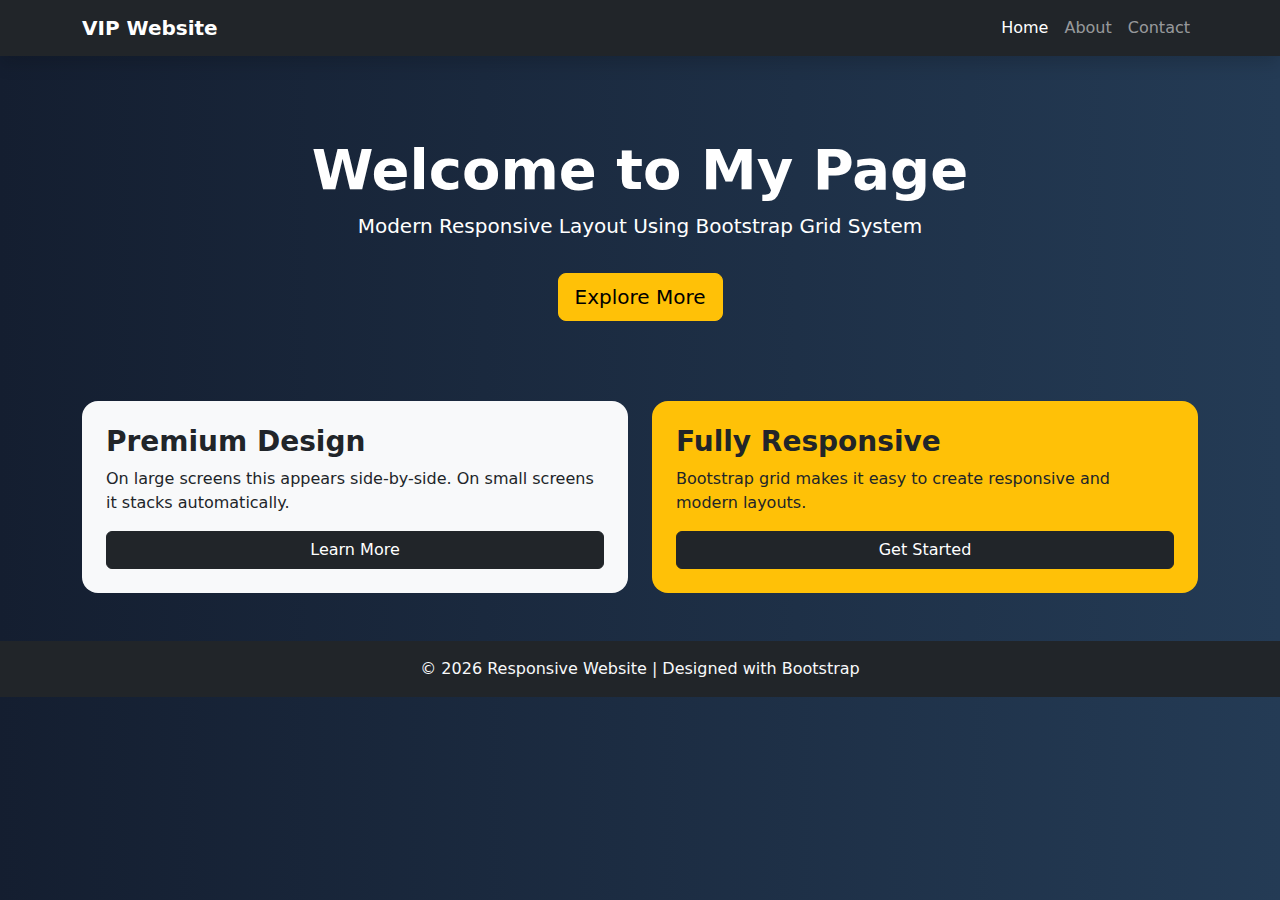
<file: task2.html>
<!DOCTYPE html>
<html lang="en">
<head>
    <meta charset="UTF-8">
    <title>VIP Responsive Page</title>
    <meta name="viewport" content="width=device-width, initial-scale=1">
    <link href="https://cdn.jsdelivr.net/npm/bootstrap@5.3.2/dist/css/bootstrap.min.css" rel="stylesheet">
    <style>
        body {
            background: linear-gradient(to right, #141e30, #243b55);
            color: white;
        }
        .hero {
            padding: 80px 0;
            text-align: center;
        }
        .card {
            border: none;
            transition: 0.3s;
        }
        .card:hover {
            transform: translateY(-10px);
            box-shadow: 0 10px 25px rgba(0,0,0,0.4);
        }
    </style>
</head>
<body>
<nav class="navbar navbar-expand-lg navbar-dark bg-dark shadow">
    <div class="container">
        <a class="navbar-brand fw-bold" href="#">VIP Website</a>
        <button class="navbar-toggler" type="button" data-bs-toggle="collapse" data-bs-target="#navbarNav">
            <span class="navbar-toggler-icon"></span>
        </button>
        <div class="collapse navbar-collapse" id="navbarNav">
            <ul class="navbar-nav ms-auto">
                <li class="nav-item"><a class="nav-link active" href="#">Home</a></li>
                <li class="nav-item"><a class="nav-link" href="#">About</a></li>
                <li class="nav-item"><a class="nav-link" href="#">Contact</a></li>
            </ul>
        </div>
    </div>
</nav>
<section class="hero">
    <div class="container">
        <h1 class="display-4 fw-bold">Welcome to My Page</h1>
        <p class="lead">Modern Responsive Layout Using Bootstrap Grid System</p>
        <a href="#" class="btn btn-warning btn-lg mt-3">Explore More</a>
    </div>
</section>
<div class="container mb-5">
    <div class="row g-4">
        <div class="col-12 col-lg-6">
            <div class="card bg-light text-dark p-4 rounded-4">
                <h3 class="fw-bold">Premium Design</h3>
                <p>
                    On large screens this appears side-by-side. 
                    On small screens it stacks automatically.
                </p>
                <button class="btn btn-dark">Learn More</button>
            </div>
        </div>
        <div class="col-12 col-lg-6">
            <div class="card bg-warning text-dark p-4 rounded-4">
                <h3 class="fw-bold">Fully Responsive</h3>
                <p>
                    Bootstrap grid makes it easy to create 
                    responsive and modern layouts.
                </p>
                <button class="btn btn-dark">Get Started</button>
            </div>
        </div>

    </div>
</div>
<footer class="bg-dark text-center text-light py-3">
    © 2026  Responsive Website | Designed with Bootstrap
</footer>
<script src="https://cdn.jsdelivr.net/npm/bootstrap@5.3.2/dist/js/bootstrap.bundle.min.js"></script>
</body>
</html>
</file>
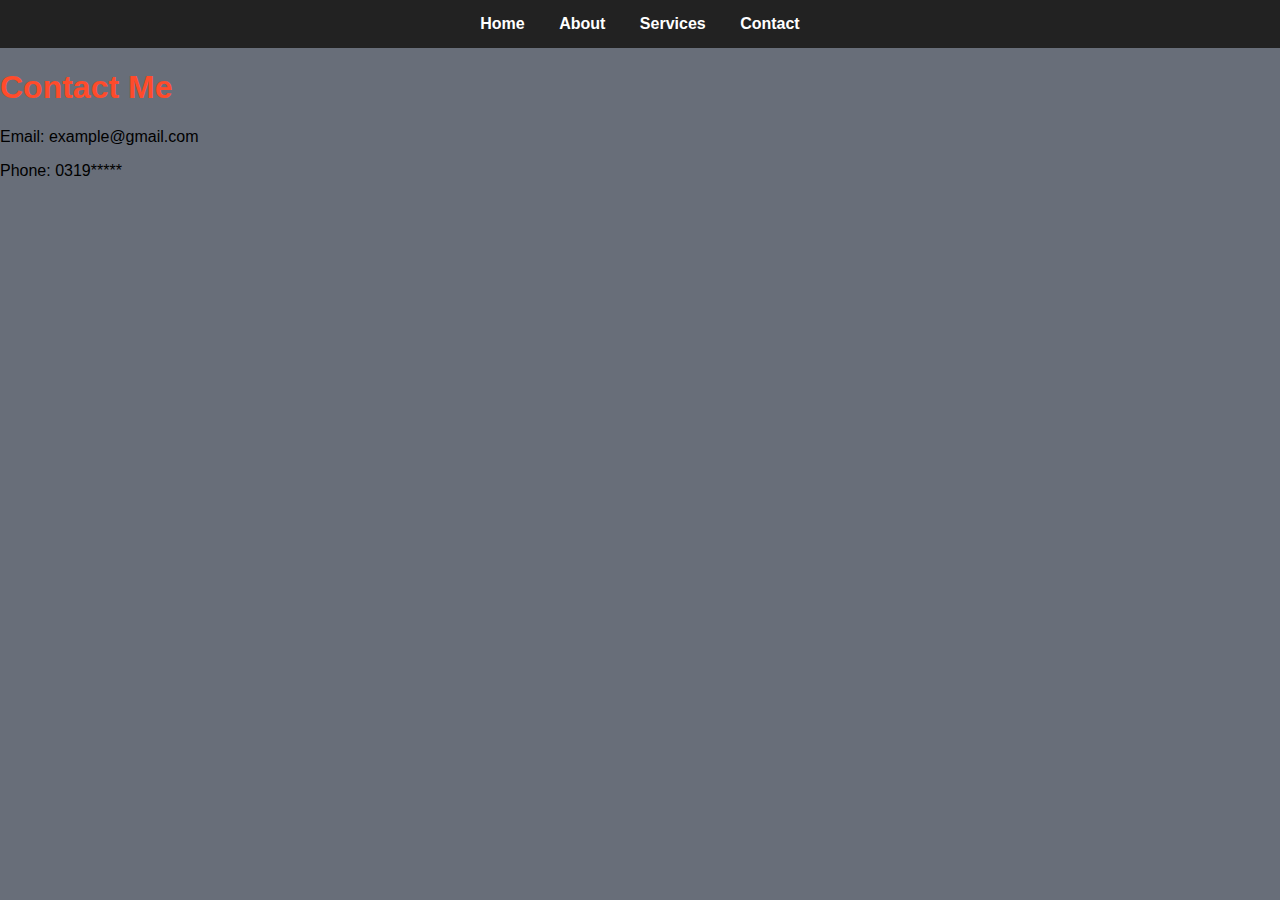
<file: task 1/contact.html>
<!DOCTYPE html>
<html>
<head>
    <title>Contact</title>
    <link rel="stylesheet" href="style.css">
</head>
<body>
<nav>
    <a href="index.html">Home</a>
    <a href="about.html">About</a>
    <a href="services.html">Services</a>
    <a href="contact.html">Contact</a>
</nav>
<h1>Contact Me</h1>
<p>Email: example@gmail.com</p>
<p>Phone: 0319*****</p>
</body>
</html>
</file>
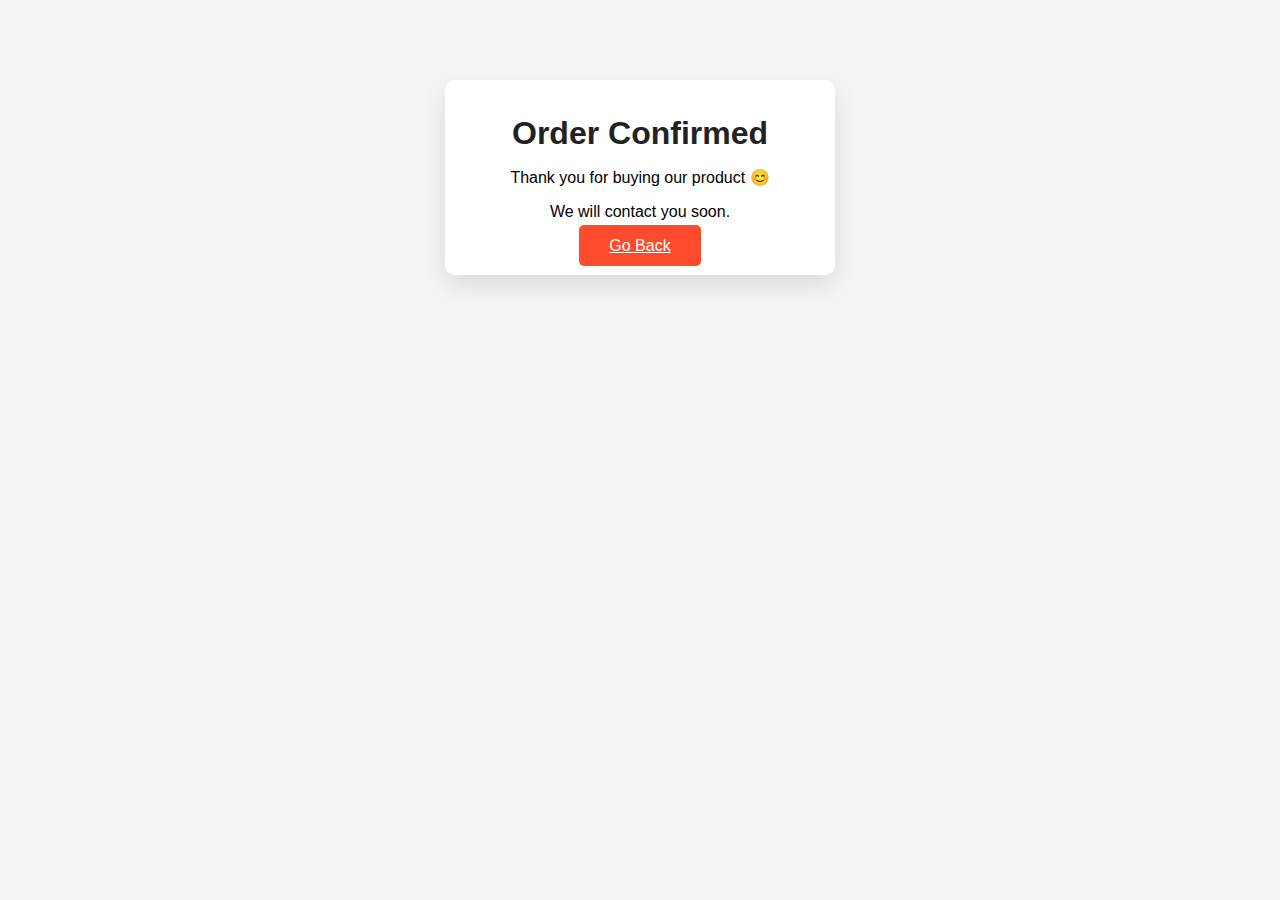
<file: task 1/task 2/buynow.html>
<!DOCTYPE html>
<html>
<head>
    <title>Buy Now</title>
    <link rel="stylesheet" href="style.css">
</head>
<body>
    <div class="product-card">
        <h1>Order Confirmed</h1>
        <p>Thank you for buying our product 😊</p>
        <p>We will contact you soon.</p>

        <a href="product.html" class="buy-btn">Go Back</a>
    </div>
</body>
</html>
</file>
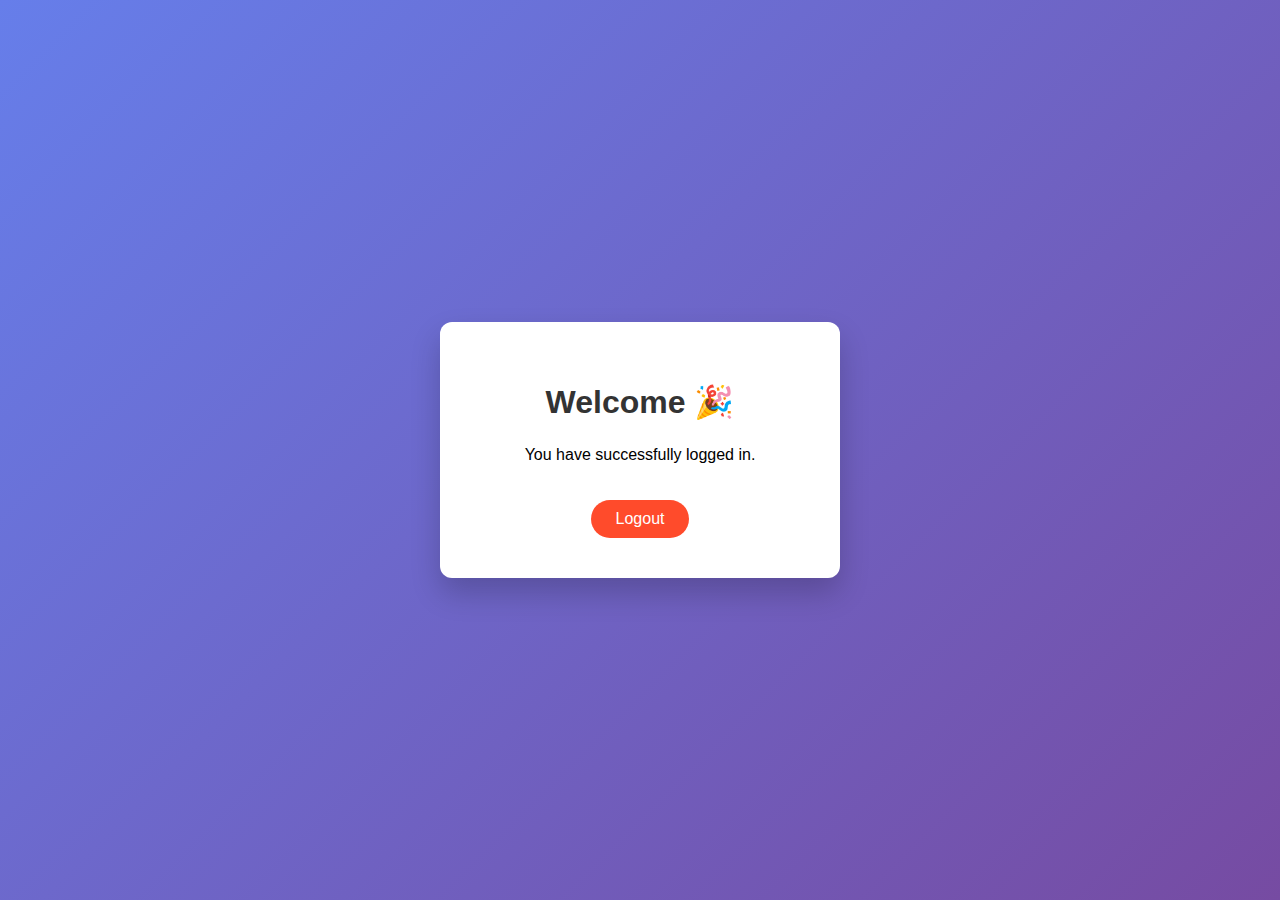
<file: task 1/task 2/task 3/dashboard.html>
<!DOCTYPE html>
<html lang="en">
<head>
    <meta charset="UTF-8">
    <title>Dashboard</title>
    <link rel="stylesheet" href="style.css">
</head>
<body class="login-body">

    <div class="login-box">
        <h1>Welcome 🎉</h1>
        <p>You have successfully logged in.</p>

        <a href="login.html" class="logout-btn">Logout</a>
    </div>

</body>
</html>
</file>
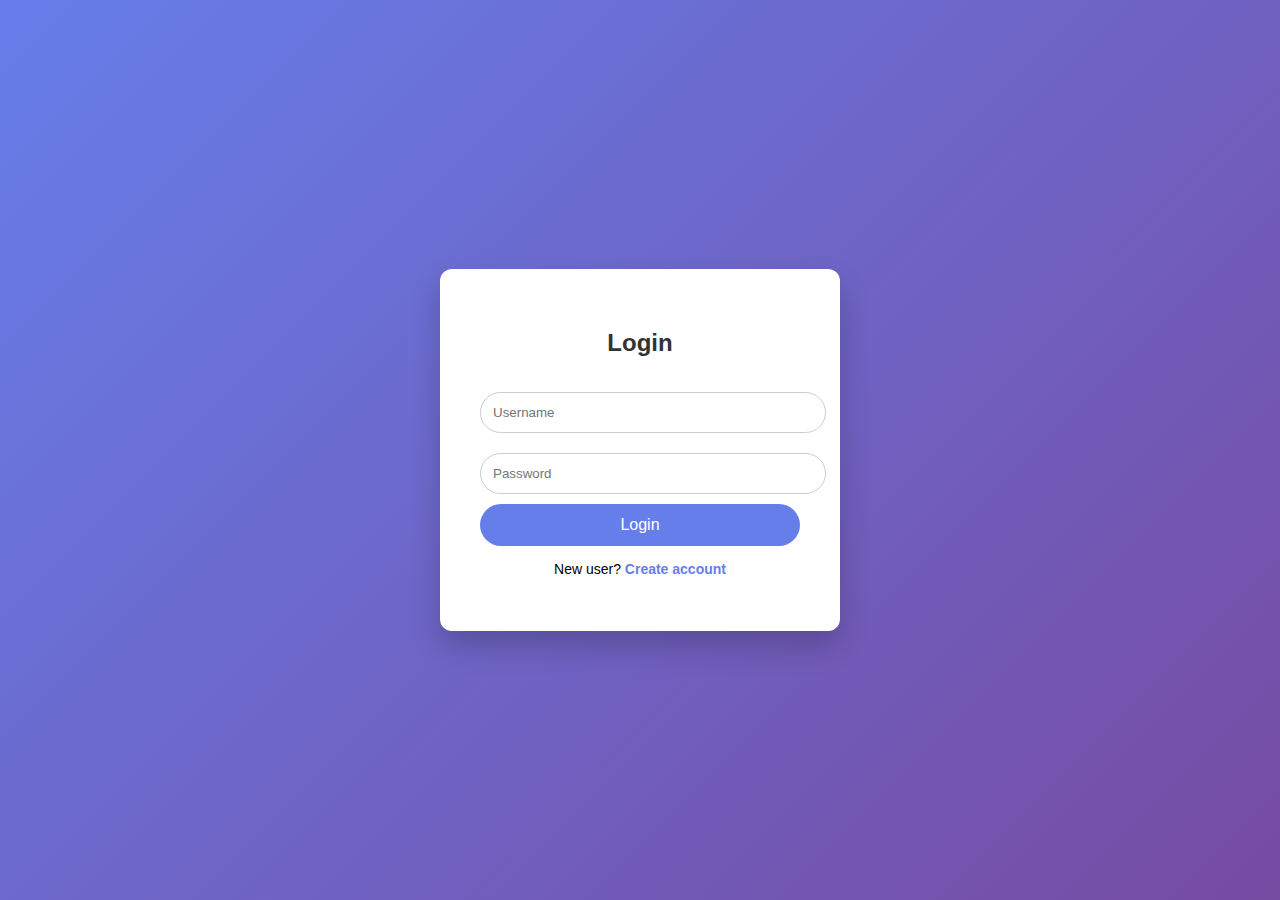
<file: task 1/task 2/task 3/login.html>
<!DOCTYPE html>
<html lang="en">
<head>
    <meta charset="UTF-8">
    <title>Login</title>
    <link rel="stylesheet" href="style.css">
</head>
<body class="login-body">

    <div class="login-box">
        <h2>Login</h2>

        <form action="dashboard.html">
            <input type="text" placeholder="Username" required>
            <input type="password" placeholder="Password" required>
            <button type="submit">Login</button>
        </form>

        <p class="link-text">
            New user?
            <a href="signup.html">Create account</a>
        </p>
    </div>

</body>
</html>
</file>
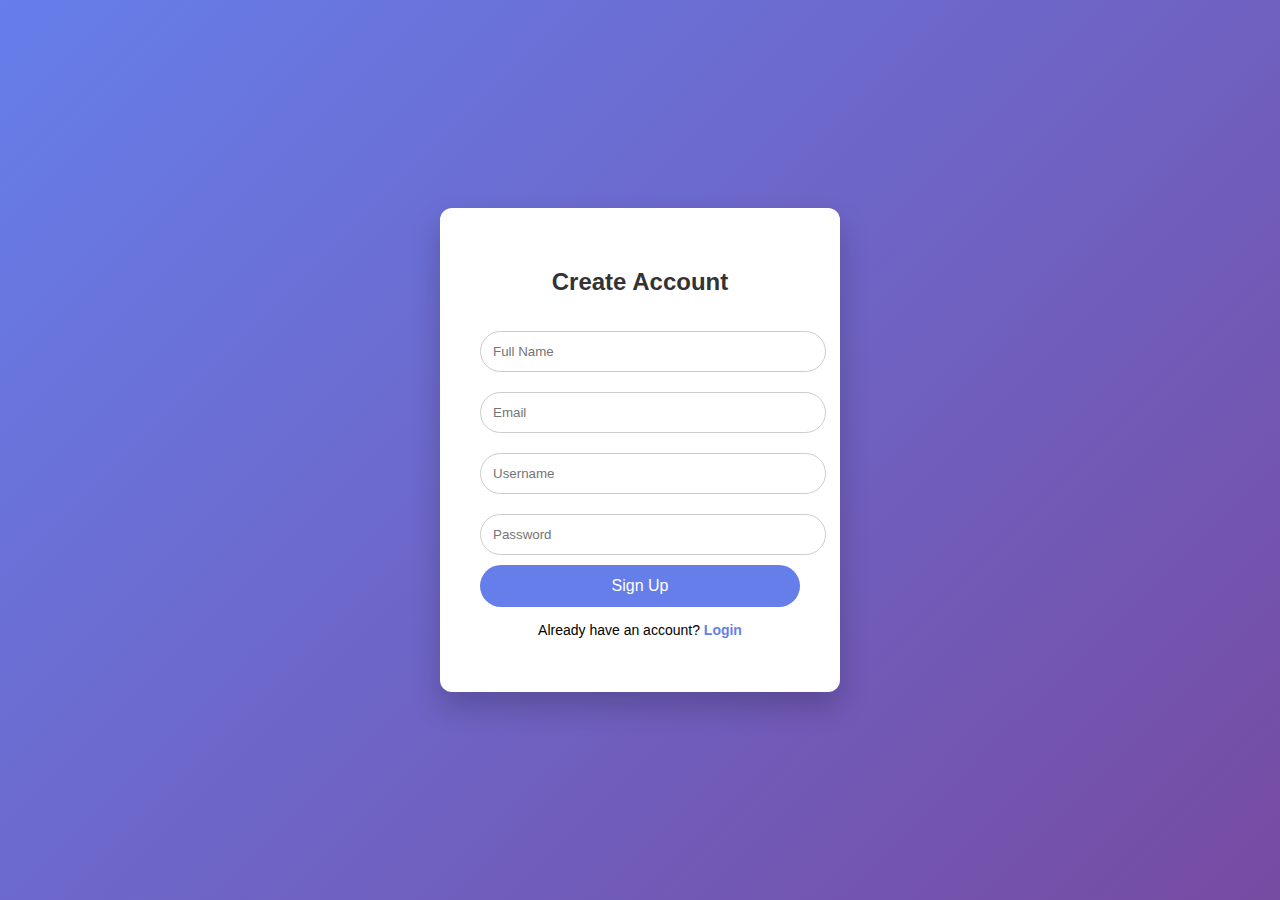
<file: task 1/task 2/task 3/sinup.html>
<!DOCTYPE html>
<html lang="en">
<head>
    <meta charset="UTF-8">
    <title>Sign Up</title>
    <link rel="stylesheet" href="style.css">
</head>
<body class="login-body">

    <div class="login-box">
        <h2>Create Account</h2>

        <form action="dashboard.html">
            <input type="text" placeholder="Full Name" required>
            <input type="email" placeholder="Email" required>
            <input type="text" placeholder="Username" required>
            <input type="password" placeholder="Password" required>
            <button type="submit">Sign Up</button>
        </form>

        <p class="link-text">
            Already have an account?
            <a href="login.html">Login</a>
        </p>
    </div>

</body>
</html>
</file>
<file: task 1/style.css>
body {
    font-family: Arial;
    margin: 0;
    background-color: #686e79;
}

nav {
    background: #222;
    padding: 15px;
    text-align: center;
}

nav a {
    color: white;
    margin: 0 15px;
    text-decoration: none;
    font-weight: bold;
}

nav a:hover {
    color: #ff4b2b;
}

.hero {
    text-align: center;
    padding: 50px;
}

.hero img {
    width: 200px;
    border-radius: 50%;
    margin-bottom: 20px;
}

h1 {
    color: #ff4b2b;
}
</file>
<file: task 1/task 2/style.css>
body {
    margin: 0;
    padding: 0;
    font-family: Arial, sans-serif;
    background-color: #f2f4f8;
}
.product-card {
    width: 350px;
    background: white;
    margin: 80px auto;
    padding: 20px;
    text-align: center;
    border-radius: 10px;
    box-shadow: 0 10px 25px rgba(0,0,0,0.1);
}
.product-card img {
    width: 100%;
    border-radius: 10px;
}
.product-card h1 {
    margin: 15px 0;
    color: #222;
}
.description {
    font-size: 14px;
    color: #555;
    margin: 15px 0;
}
.price {
    font-size: 20px;
    font-weight: bold;
    color: #ff4b2b;
    margin: 15px 0;
}
.buy-btn {
    padding: 12px 30px;
    font-size: 16px;
    border: none;
    background-color: #ff4b2b;
    color: white;
    border-radius: 5px;
    cursor: pointer;
    transition: 0.3s;
}
.buy-btn:hover {
    background-color: #222;
    transform: scale(1.05);
}
</file>
<file: task 1/task 2/task 3/style.css>
/* Page Background */
.login-body {
    margin: 0;
    height: 100vh;
    background: linear-gradient(135deg, #667eea, #764ba2);
    display: flex;
    justify-content: center;
    align-items: center;
    font-family: Arial, sans-serif;
}

/* Box */
.login-box {
    background: white;
    padding: 40px;
    width: 320px;
    text-align: center;
    border-radius: 12px;
    box-shadow: 0 15px 30px rgba(0,0,0,0.2);
}

/* Headings */
.login-box h2,
.login-box h1 {
    margin-bottom: 25px;
    color: #333;
}
.login-box input {
    width: 100%;
    padding: 12px;
    margin: 10px 0;
    border-radius: 25px;
    border: 1px solid #ccc;
    outline: none;
}
.login-box button {
    width: 100%;
    padding: 12px;
    background: #667eea;
    border: none;
    color: white;
    font-size: 16px;
    border-radius: 25px;
    cursor: pointer;
    transition: 0.3s;
}
.login-box button:hover {
    background: #764ba2;
}
.link-text {
    margin-top: 15px;
    font-size: 14px;
}

.link-text a {
    color: #667eea;
    text-decoration: none;
    font-weight: bold;
}

.link-text a:hover {
    text-decoration: underline;
}
.logout-btn {
    display: inline-block;
    margin-top: 20px;
    padding: 10px 25px;
    background: #ff4b2b;
    color: white;
    text-decoration: none;
    border-radius: 25px;
}
.logout-btn:hover {
    background: #222;
}
</file>
